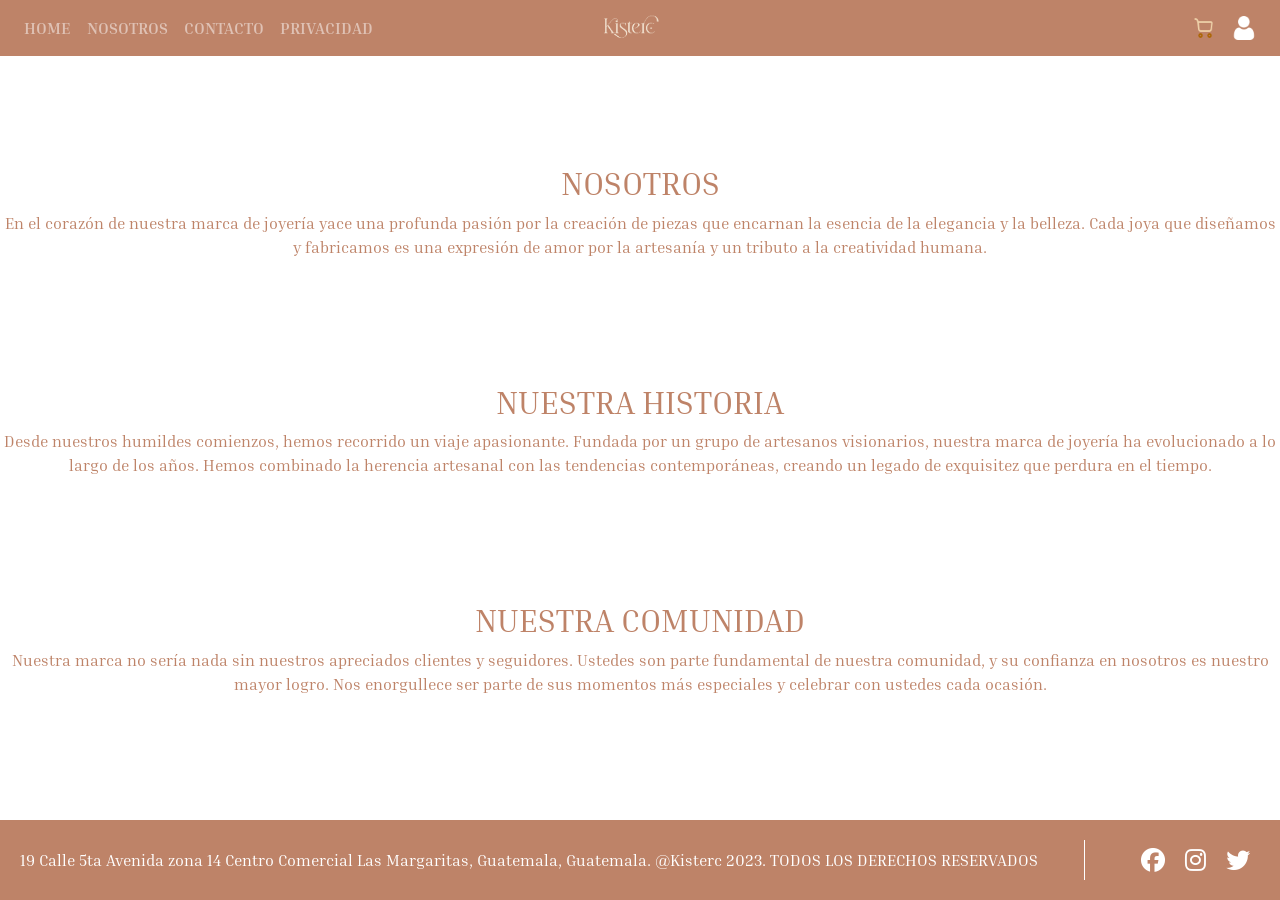
<file: docs/index.html>
<!DOCTYPE html>
<html>
    <head>
        <title>Kisterc Jewelry</title>
        <meta charset="utf-8">
        <meta name="viewport" content="width=device-width, user-scalable=no, initial-scale=1.0, maximum-scale=1.0, minimum-scale=1.0">
        <link rel="stylesheet" type="text/css" href="styles/index.css">
        <link rel="stylesheet" href="https://stackpath.bootstrapcdn.com/bootstrap/4.5.2/css/bootstrap.min.css">
        <link rel="stylesheet" href="https://cdnjs.cloudflare.com/ajax/libs/font-awesome/6.4.0/css/all.min.css" integrity="sha512-iecdLmaskl7CVkqkXNQ/ZH/XLlvWZOJyj7Yy7tcenmpD1ypASozpmT/E0iPtmFIB46ZmdtAc9eNBvH0H/ZpiBw==" crossorigin="anonymous" referrerpolicy="no-referrer" />
        <link rel="preconnect" href="https://fonts.gstatic.com">
        <link href="https://fonts.googleapis.com/css2?family=Inria+Serif:wght@400;700&display=swap" rel="stylesheet">
            
    </head>
    
    <body>
        <nav class="navbar navbar-expand-lg navbar-dark" style="background-color: #be8368">
            <button class="navbar-toggler" type="button" data-toggle="collapse" data-target="#navbarNav" aria-controls="navbarNav" aria-expanded="false" aria-label="Toggle navigation">
                <span class="navbar-toggler-icon"></span>
            </button>
            <div class="collapse navbar-collapse" id="navbarNav">
                <ul class="navbar-nav">
                    <li class="nav-item">
                        <a class="nav-link" href="home.html">HOME</a>
                    </li>
                    <li class="nav-item">
                        <a class="nav-link" href="index.html">NOSOTROS</a>
                    </li>
                    <li class="nav-item">
                        <a class="nav-link" href="contact.html">CONTACTO</a>
                    </li>
                    <li class="nav-item">
                        <a class="nav-link" href="contact.html">PRIVACIDAD</a>
                    </li>
                </ul>
            </div>
            <a class="navbar-brand navbar-logo" href="#">
                <img src="images/Logotipo2023.png" class="logo" alt="Logo" style="max-height: 80px;">
            </a>
            <ul class="navbar-nav ml-auto">
                <li class="nav-item">
                    <img src="images/Carrito.png" class="nav-link" alt="Carrito" style="max-height: 40px; filter: invert(1);">
                </li>
                <li class="nav-item">
                    <img src="images/usuario.png" class="nav-link" alt="Usuario" style="max-height: 40px; filter: invert(1);">
                </li>
            </ul>
        </nav>
        
        <div class="section">
            <h2 style="color: #be8368; text-align: center;">NOSOTROS</h2>
            <p style="color: #be8368; text-align: center;">
                En el corazón de nuestra marca de joyería yace una profunda pasión por la creación de piezas que encarnan la esencia de la elegancia y la belleza. Cada joya que diseñamos y fabricamos es una expresión de amor por la artesanía y un tributo a la creatividad humana.
            </p>
        </div>
        
        <div class="section">
            <h2 style="color: #be8368; text-align: center;">NUESTRA HISTORIA</h2>
            <p style="color: #be8368; text-align: center;">
                Desde nuestros humildes comienzos, hemos recorrido un viaje apasionante. Fundada por un grupo de artesanos visionarios, nuestra marca de joyería ha evolucionado a lo largo de los años. Hemos combinado la herencia artesanal con las tendencias contemporáneas, creando un legado de exquisitez que perdura en el tiempo.
            </p>
        </div>
        
        <div class="section">
            <h2 style="color: #be8368; text-align: center;">NUESTRA COMUNIDAD</h2>
            <p style="color: #be8368; text-align: center;">
                Nuestra marca no sería nada sin nuestros apreciados clientes y seguidores. Ustedes son parte fundamental de nuestra comunidad, y su confianza en nosotros es nuestro mayor logro. Nos enorgullece ser parte de sus momentos más especiales y celebrar con ustedes cada ocasión.
            </p>
        </div>
        
        <footer class="footer">
            <div class="footer-text">
                19 Calle 5ta Avenida zona 14 Centro Comercial Las Margaritas, Guatemala, Guatemala. @Kisterc 2023. TODOS LOS DERECHOS RESERVADOS
            </div>
            <div class="footer-divider"></div>
            <div class="footer-icons">
                <a href="#"><i class="fab fa-facebook"></i></a>
                <a href="#"><i class="fab fa-instagram"></i></a>
                <a href="#"><i class="fab fa-twitter"></i></a>
            </div>
        </footer>
    <script src="https://code.jquery.com/jquery-3.5.1.slim.min.js"></script>
    <script src="https://cdn.jsdelivr.net/npm/@popperjs/core@2.5.3/dist/umd/popper.min.js"></script>
    <script src="https://stackpath.bootstrapcdn.com/bootstrap/4.5.2/js/bootstrap.min.js"></script>
    </body>
</html>
</file>
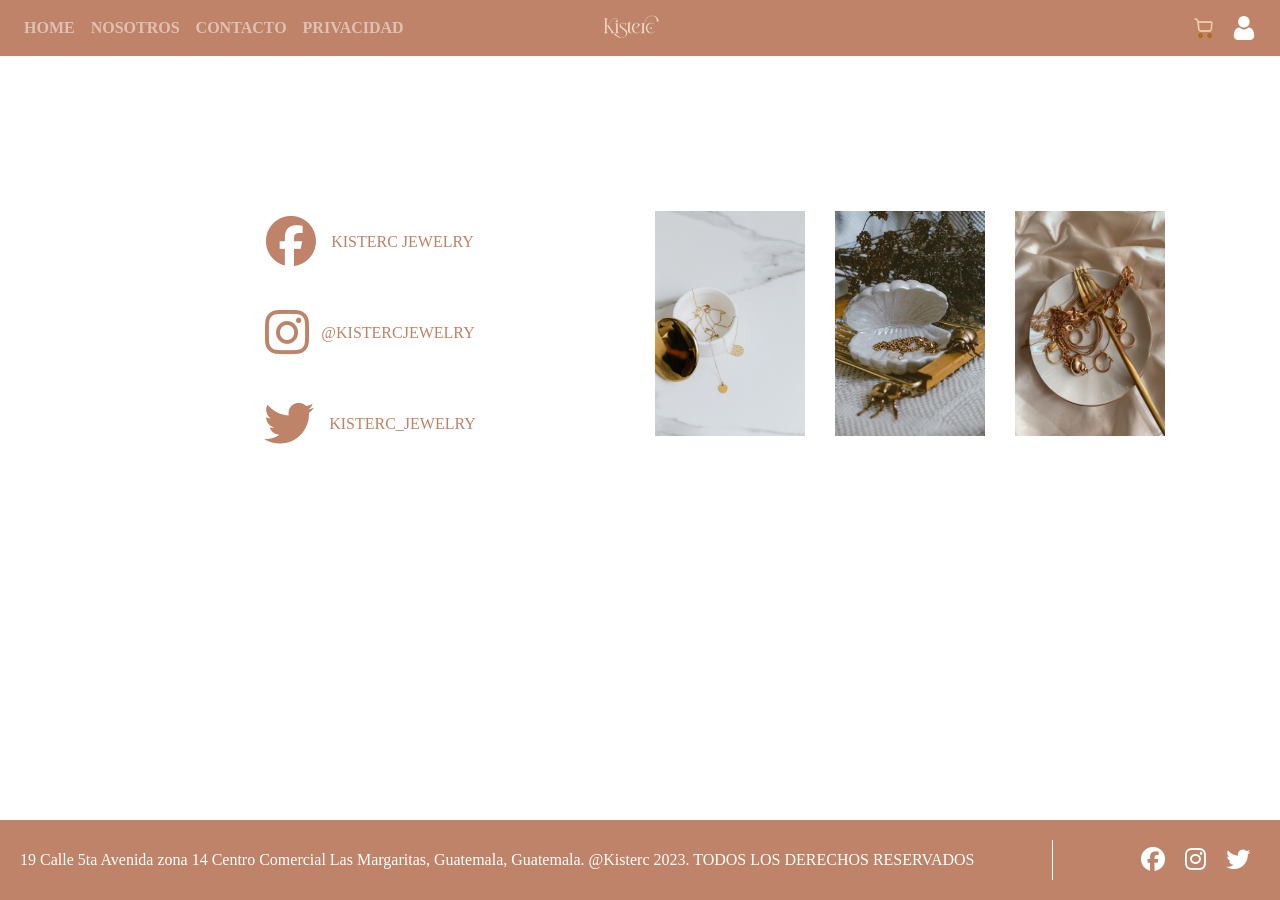
<file: docs/contact.html>
<!DOCTYPE html>
<html>
<head>
    <title>Kisterc Jewelry</title>
    <meta charset="utf-8">
    <meta name="viewport" content="width=device-width, user-scalable=no, initial-scale=1.0, maximum-scale=1.0, minimum-scale=1.0">
    <link rel="stylesheet" type="text/css" href="styles/contact.css">
    <link rel="stylesheet" href="https://stackpath.bootstrapcdn.com/bootstrap/4.5.2/css/bootstrap.min.css">
    <link rel="stylesheet" href="https://cdnjs.cloudflare.com/ajax/libs/font-awesome/6.4.0/css/all.min.css" integrity="sha512-iecdLmaskl7CVkqkXNQ/ZH/XLlvWZOJyj7Yy7tcenmpD1ypASozpmT/E0iPtmFIB46ZmdtAc9eNBvH0H/ZpiBw==" crossorigin="anonymous" referrerpolicy="no-referrer" />
</head>

<body>
    <nav class="navbar navbar-expand-lg navbar-dark" style="background-color: #be8368">
        <button class="navbar-toggler" type="button" data-toggle="collapse" data-target="#navbarNav" aria-controls="navbarNav" aria-expanded="false" aria-label="Toggle navigation">
            <span class="navbar-toggler-icon"></span>
        </button>
        <div class="collapse navbar-collapse" id="navbarNav">
            <ul class="navbar-nav">
                <li class="nav-item">
                    <a class="nav-link" href="home.html">HOME</a>
                </li>
                <li class="nav-item">
                    <a class="nav-link" href="index.html">NOSOTROS</a>
                </li>
                <li class="nav-item">
                    <a class="nav-link" href="contact.html">CONTACTO</a>
                </li>
                <li class="nav-item">
                    <a class="nav-link" href="#">PRIVACIDAD</a>
                </li>
            </ul>
        </div>
        <a class="navbar-brand navbar-logo" href="#">
            <img src="images/Logotipo2023.png" class="logo" alt="Logo" style="max-height: 80px;">
        </a>
        <ul class="navbar-nav ml-auto">
            <li class="nav-item">
                <img src="images/Carrito.png" class="nav-link" alt="Carrito" style="max-height: 40px; filter: invert(1);">
            </li>
            <li class="nav-item">
                <img src="images/usuario.png" class="nav-link" alt="Usuario" style="max-height: 40px; filter: invert(1);">
            </li>
        </ul>
    </nav>
    <section class="contact-section">
        <div class="container">
            <div class="row">
                <div class="col-md-6">
                    <div class="social-media">
                        <div class="social-icon">
                            <a href="#"><i class="fab fa-facebook"></i></a>
                            <span style="margin-left: 15px;">KISTERC JEWELRY</span>
                        </div>
                        <div class="social-icon">
                            <a href="#"><i class="fab fa-instagram"></i></a>
                            <span style="margin-left: 12px;">@KISTERCJEWELRY</span>
                        </div>
                        <div class="social-icon">
                            <a href="#"><i class="fab fa-twitter"></i></a>
                            <span style="margin-left: 15px;">KISTERC_JEWELRY</span>
                        </div>
                    </div>
                </div>
                <div class="col-md-6">
                    <div class="images">
                        <div class="row flex-md-row flex-column justify-content-center">
                            <div class="col-12 col-md-4 mb-2">
                                <img src="images/Joyeria1.jpg" alt="Image 1" class="image img-fluid" style="height: 225px; width: 200px;"> 
                            </div>
                            <div class="col-12 col-md-4 mb-2">
                                <img src="images/Joyeria2.jpg" alt="Image 2" class="image img-fluid" style="height: 225px; width: 200px;">
                            </div>
                            <div class="col-12 col-md-4 mb-2">
                                <img src="images/Joyeria3.jpg" alt="Image 3" class="image img-fluid" style="height: 225px; width: 200px;">
                            </div>
                        </div>
                    </div>
                </div>
            </div>
        </div>
    </section>

    <footer class="footer">
        <div class="footer-text">
            19 Calle 5ta Avenida zona 14 Centro Comercial Las Margaritas, Guatemala, Guatemala. @Kisterc 2023. TODOS LOS DERECHOS RESERVADOS
        </div>
        <div class="footer-divider"></div>
        <div class="footer-icons">
            <a href="#"><i class="fab fa-facebook"></i></a>
            <a href="#"><i class="fab fa-instagram"></i></a>
            <a href="#"><i class="fab fa-twitter"></i></a>
        </div>
    </footer>
        <script src="https://code.jquery.com/jquery-3.5.1.slim.min.js"></script>
        <script src="https://cdn.jsdelivr.net/npm/@popperjs/core@2.5.3/dist/umd/popper.min.js"></script>
        <script src="https://stackpath.bootstrapcdn.com/bootstrap/4.5.2/js/bootstrap.min.js"></script>
</body>
</html>
</file>
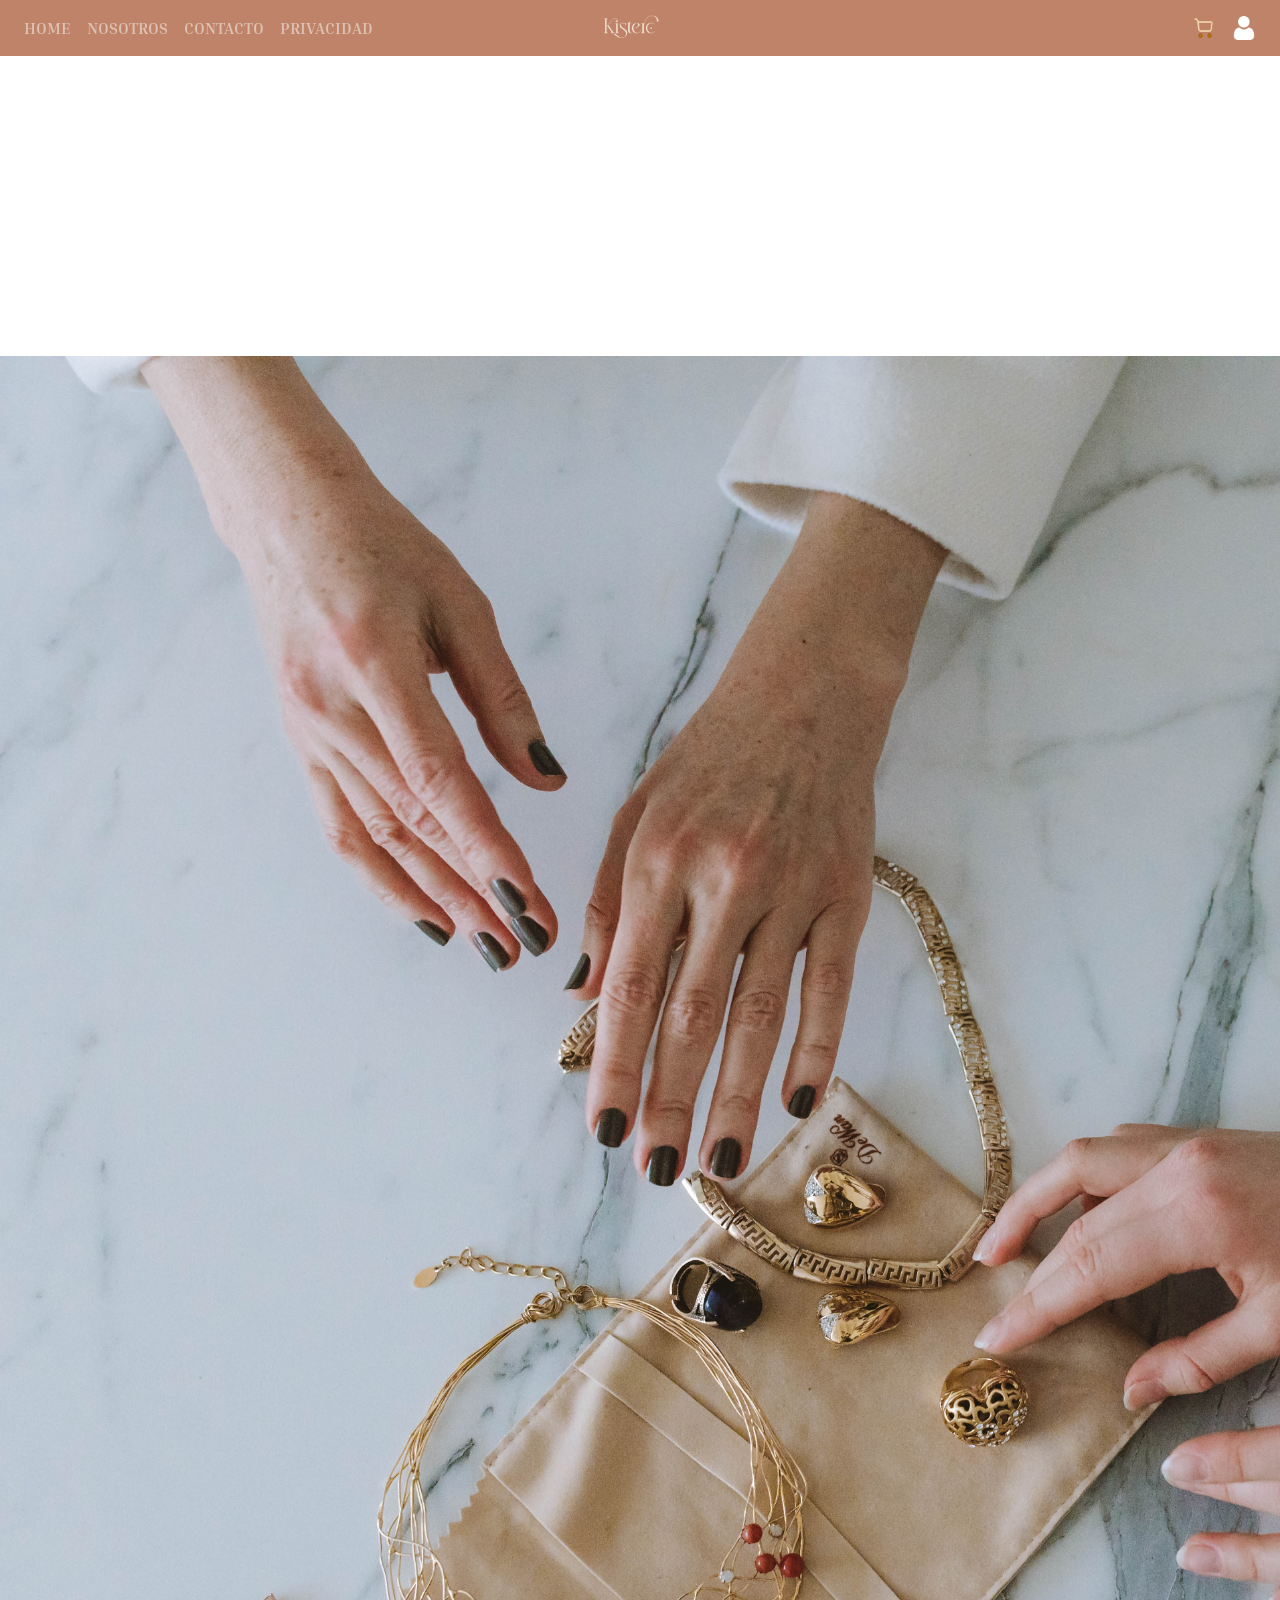
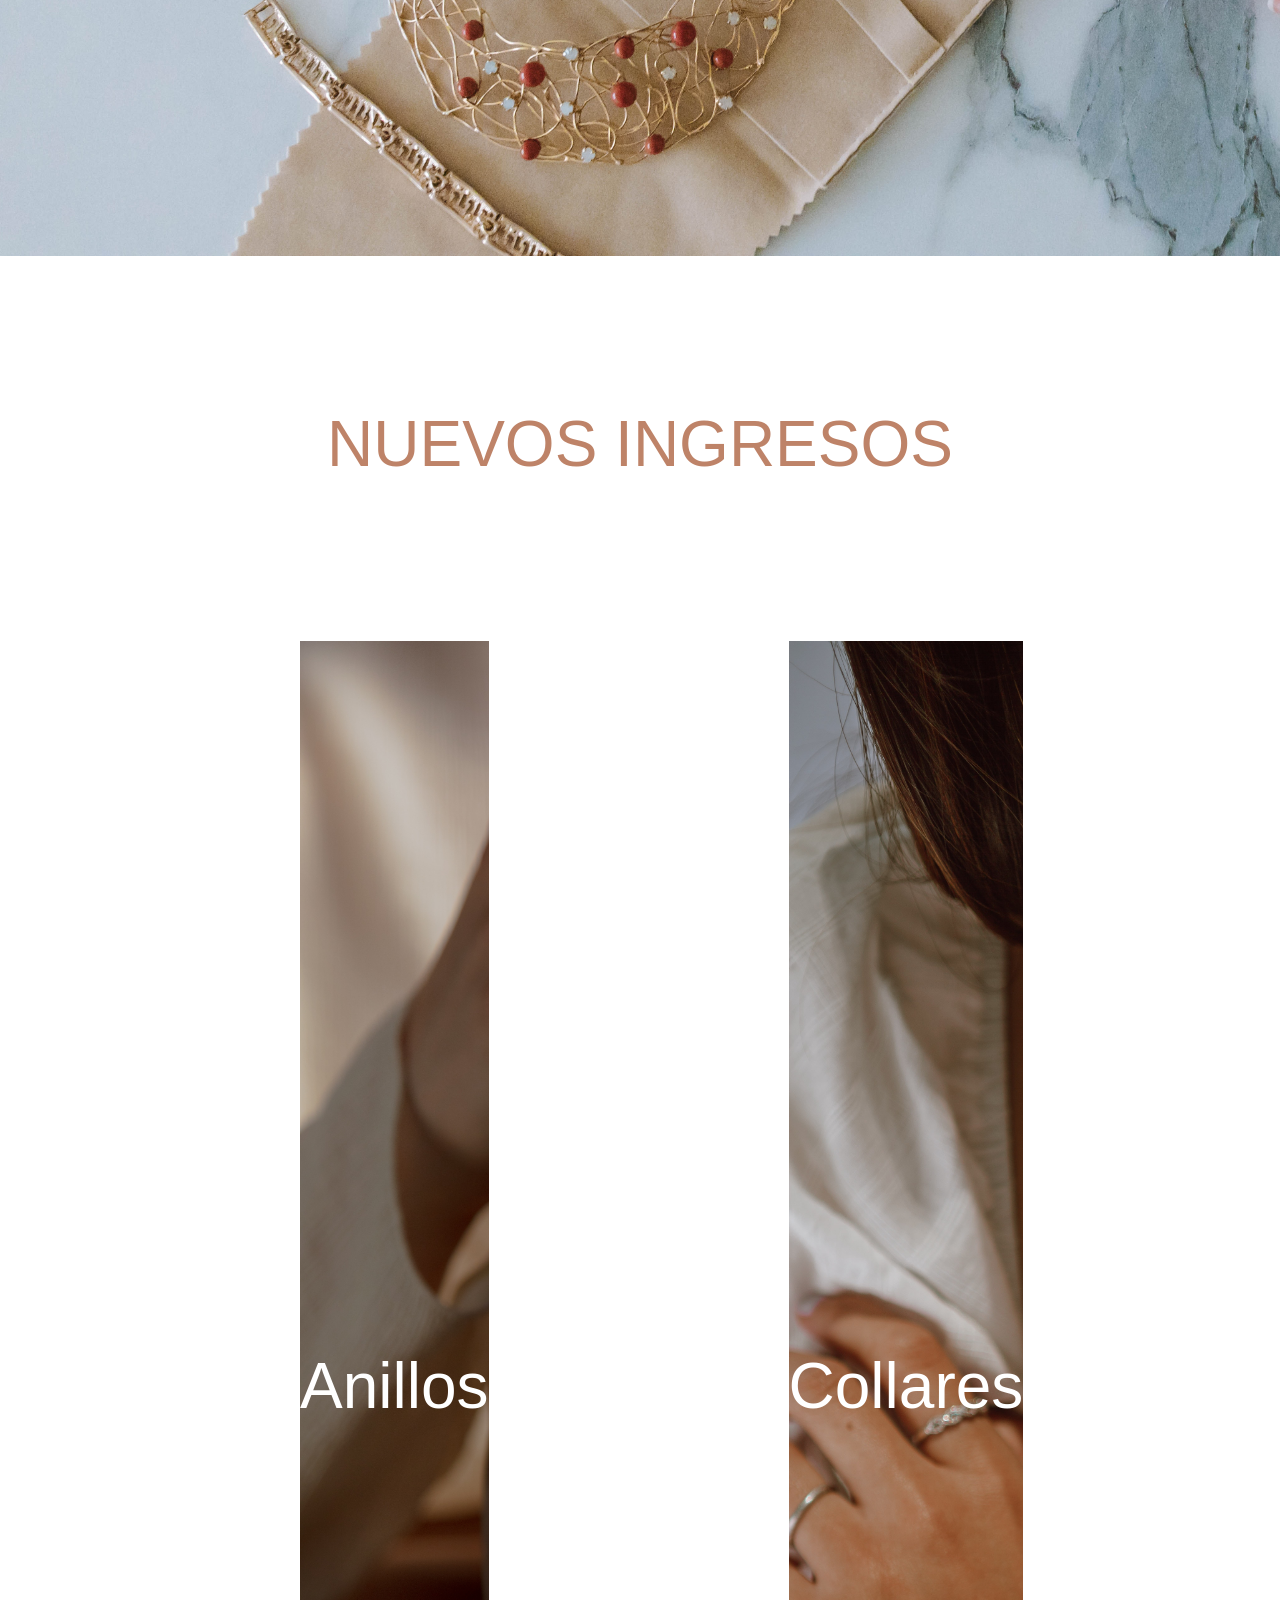
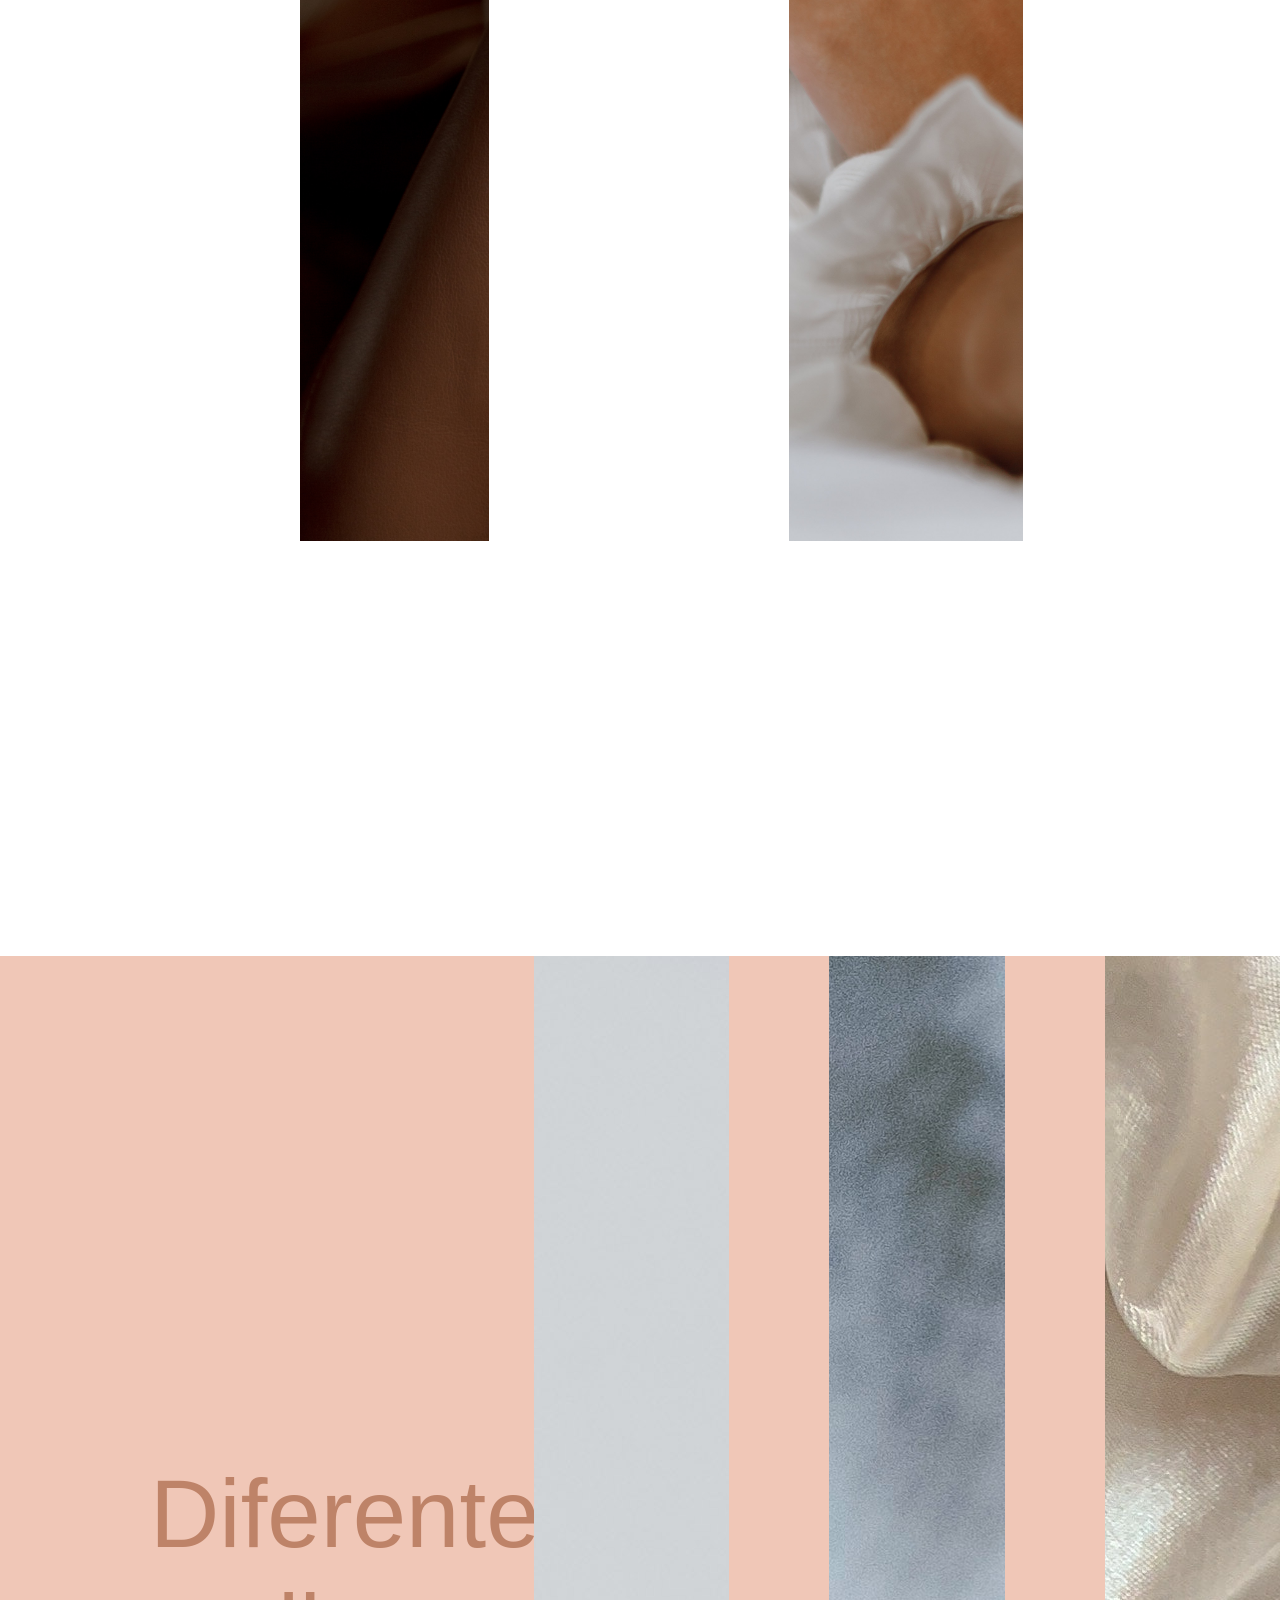
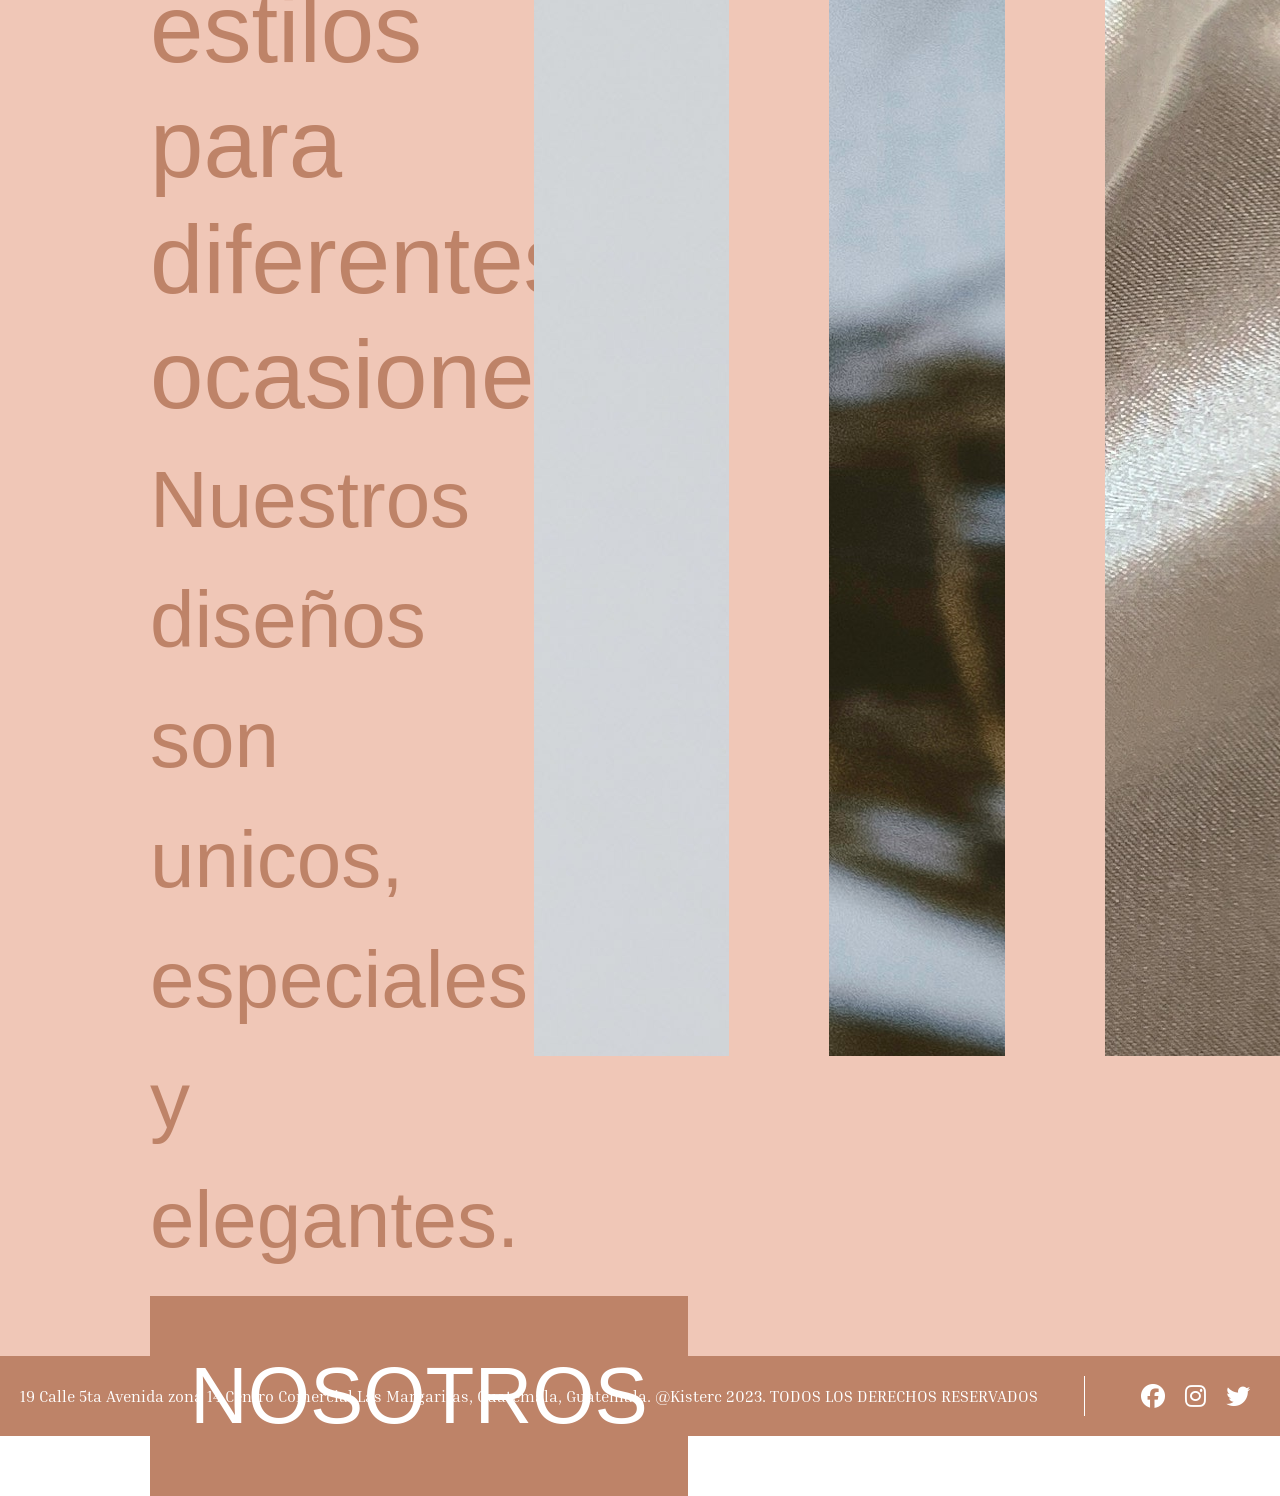
<file: docs/home.html>
<!DOCTYPE html>
<html>
    <!-- estructura básica de head, tal como se explica en el pdf de referencia-->
    <head>
        <title>Kisterc Jewelry</title>
        <meta charset="utf-8">
        <meta name="viewport" content="width=device-width, user-scalable=no, initial-scale=1.0, maximum-scale=1.0, minimum-scale=1.0">
        <link rel="stylesheet" type="text/css" href="styles/home.css">
        <link rel="stylesheet" href="https://stackpath.bootstrapcdn.com/bootstrap/4.5.2/css/bootstrap.min.css">
        <link rel="stylesheet" href="https://cdnjs.cloudflare.com/ajax/libs/font-awesome/6.4.0/css/all.min.css" integrity="sha512-iecdLmaskl7CVkqkXNQ/ZH/XLlvWZOJyj7Yy7tcenmpD1ypASozpmT/E0iPtmFIB46ZmdtAc9eNBvH0H/ZpiBw==" crossorigin="anonymous" referrerpolicy="no-referrer" />
        <link rel="preconnect" href="https://fonts.gstatic.com">
        <link href="https://fonts.googleapis.com/css2?family=Inria+Serif:wght@400;700&display=swap" rel="stylesheet">    
    </head>
    
    <body>
        <nav class="navbar navbar-expand-lg navbar-dark" style="background-color: #be8368">
            <button class="navbar-toggler" type="button" data-toggle="collapse" data-target="#navbarNav" aria-controls="navbarNav" aria-expanded="false" aria-label="Toggle navigation">
                <span class="navbar-toggler-icon"></span>
            </button>
            <div class="collapse navbar-collapse" id="navbarNav">
                <ul class="navbar-nav">
                    <li class="nav-item">
                        <a class="nav-link" href="home.html">HOME</a>
                    </li>
                    <li class="nav-item">
                        <a class="nav-link" href="index.html">NOSOTROS</a>
                    </li>
                    <li class="nav-item">
                        <a class="nav-link" href="contact.html">CONTACTO</a>
                    </li>
                    <li class="nav-item">
                        <a class="nav-link" href="contact.html">PRIVACIDAD</a>
                    </li>
                </ul>
            </div>
            <a class="navbar-brand navbar-logo" href="#">
                <img src="images/Logotipo2023.png" class="logo" alt="Logo" style="max-height: 80px;">
            </a>
            <ul class="navbar-nav ml-auto">
                <li class="nav-item">
                    <img src="images/Carrito.png" class="nav-link" alt="Carrito" style="max-height: 40px; filter: invert(1);">
                </li>
                <li class="nav-item">
                    <img src="images/usuario.png" class="nav-link" alt="Usuario" style="max-height: 40px; filter: invert(1);">
                </li>
            </ul>
        </nav>
        
        <div class="banner"></div>

    <section class="section-1">
        <h1>NUEVOS INGRESOS</h1>
         <div class="section-1-container">
                <div class="section-1-column-1">
                    <h1>Anillos</h1> 
                </div>

                <div class="section-1-column-2">
                    <h1>Collares</h1>
                    <!-- <img src="images/Collares.jpg"/> -->
                </div>

                <div class="section-1-column-3">
                    <h1>Aretes</h1>
                    <!-- <img src="images/Aretes.jpg"/> -->
                </div>
            
                <div class="section-1-column-4">
                    <h1>Brazaletes</h1>
                    <!-- <img src="images/Brazaletes.jpg"/> -->
                </div>
            </div>  
    </section>
        
    <section class="section-2">
        <div class="section-2-left">
            <h1>Diferentes estilos para diferentes ocasiones</h1>
            <p>Nuestros diseños son unicos, especiales y elegantes.</p>
            <button>NOSOTROS</button>
        </div>
        <!-- <div class="section-2-picture-1" style="width: 100%;"></div> -->

        <div class="section-2-pictures">
            <div class="section-2-picture-1"></div>
            <div class="section-2-picture-2"></div>
            <div class="section-2-picture-3"></div>
        </div>

    </section>
     

    <footer class="footer">
        <div class="footer-text">
            19 Calle 5ta Avenida zona 14 Centro Comercial Las Margaritas, Guatemala, Guatemala. @Kisterc 2023. TODOS LOS DERECHOS RESERVADOS
        </div>
        <div class="footer-divider"></div>
        <div class="footer-icons">
            <a href="#"><i class="fab fa-facebook"></i></a>
            <a href="#"><i class="fab fa-instagram"></i></a>
            <a href="#"><i class="fab fa-twitter"></i></a>
        </div>
    </footer>
<script src="https://code.jquery.com/jquery-3.5.1.slim.min.js"></script>
<script src="https://cdn.jsdelivr.net/npm/@popperjs/core@2.5.3/dist/umd/popper.min.js"></script>
<script src="https://stackpath.bootstrapcdn.com/bootstrap/4.5.2/js/bootstrap.min.js"></script>
    </body> 
</html>
</file>
<file: docs/styles/index.css>
body {
     margin: 0;
    background-color: white;
    font-size: 16px; /* Ajusta el tamaño de fuente base */
    display: flex;
    flex-direction: column;
    min-height: 100vh;
    font-family: 'Inria Serif', serif; 
}

header {
    background-color: #be8368;
    width: 100%;
    height: 100px; /* Ajusta la altura */
    display: flex;
    justify-content: flex-start; /* Alinea el logotipo a la izquierda del header */
    align-items: center; /* Centra verticalmente el contenido */
}

header a {
    text-decoration: none;
    color: white;
    font-weight: 600;
    font-size: 2.5em; /* Ajusta el tamaño de fuente y lo hace más grande */
    text-align: center; /* Ajusta el alineamiento al centro */
    flex-grow: 1; /* Expande para llenar el espacio disponible */
}
.navbar-logo {
    position: absolute;
    left: 50%;
    transform: translateX(-50%);
    width:100px;
}
.navbar-nav .nav-item .nav-link img {
    filter: invert(1); /* Hace que los iconos sean blancos */
    width: 100px;
}
.navbar-nav .nav-item .nav-link {
            font-size: 1em;
            text-align: center;
        }
.nav-link {
    font-family: 'Inria Serif', serif; /* Cambia "Arial, sans-serif" al tipo de letra que desees */
    font-size: 16px; /* Tamaño de fuente */
    font-weight: 800; /* Peso de fuente (opcional) */
}
.footer {
    background-color: #be8368;
    color: white;
    text-align: center; /* Alinea el texto al centro */
    padding: 20px;
    display: flex;
    justify-content: space-between; /* Separa el texto e íconos */
    align-items: center;
    margin-top: auto;
    font-family: 'Inria Serif', serif; 
}
.footer-icons {
    display: flex;
}
.footer-icons a {
    font-size: 24px;
    color: white;
    margin: 0 10px;
}
.footer-divider {
    background-color: white;
    width: 1px;
    height: 40px; /* Ajusta la altura de la línea blanca vertical */
    margin: 0 10px;
}
.section{
    margin-top: auto;
    font-family: 'Inria Serif', serif; 
}
</file>
<file: docs/styles/contact.css>
body {
    margin: 0;
    background-color: white;
    font-size: 16px; /* Ajusta el tamaño de fuente base */
    display: flex;
    flex-direction: column;
    min-height: 100vh;
}

header {
    background-color: #be8368;
    width: 100%;
    height: 100px; /* Ajusta la altura */
    display: flex;
    justify-content: flex-start; /* Alinea el logotipo a la izquierda del header */
    align-items: center; /* Centra verticalmente el contenido */
    font-family: 'Inria Serif', serif; 
}

header a {
    text-decoration: none;
    color: white;
    font-weight: 600;
    font-size: 2.5em; /* Ajusta el tamaño de fuente y lo hace más grande */
    text-align: center; /* Ajusta el alineamiento al centro */
    flex-grow: 1; /* Expande para llenar el espacio disponible */
}

.navbar-logo {
    position: absolute;
    left: 50%;
    transform: translateX(-50%);
    width:100px;
}
.navbar-nav .nav-item .nav-link img {
    filter: invert(1); /* Hace que los iconos sean blancos */
}
.navbar-nav .nav-item .nav-link {
            font-size: 1em;
            text-align: center;
        }
.nav-link {
    font-family: 'Inria Serif', serif;  /* Cambia "Arial, sans-serif" al tipo de letra que desees */
    font-size: 16px; /* Tamaño de fuente */
    font-weight: 800; /* Peso de fuente (opcional) */
}
.footer {
    background-color: #be8368;
    color: white;
    text-align: center; /* Alinea el texto al centro */
    padding: 20px;
    display: flex;
    justify-content: space-between; /* Separa el texto e íconos */
    align-items: center;
    margin-top: auto;
    font-family: 'Inria Serif', serif; 
}
.footer-icons {
    display: flex;
}
.footer-icons a {
    font-size: 24px;
    color: white;
    margin: 0 10px;
}
.footer-divider {
    background-color: white;
    width: 1px;
    height: 40px; /* Ajusta la altura de la línea blanca vertical */
    margin: 0 10px;
}
.contact-section .fab {
    font-size: 50px; /* Aumentar el tamaño de los íconos */
    color: #be8368; /* Cambiar el color a blanco */
    margin-top: auto;
}
.contact-section {
    font-family: 'Inria Serif', serif; 

    display: flex;
    flex-direction: row; /* Cambia la dirección de los elementos a fila (horizontal) */
    align-items: center; /* Alinea los elementos al centro */
    justify-content: space-between;
    padding: 100px; /* Añadir relleno para crear espacio entre el navbar y la sección de contacto */
}

.images {
    display: flex;
    flex-direction: row; /* Cambia la dirección de las imágenes a fila (horizontal) */
    align-items: center; /* Alinea las imágenes al centro */
    margin: 55px 0; /* Agregar margen superior e inferior para separación */
    
}

.image {
    height: 200px;
    width: 200px; /* Tamaño fijo para todas las imágenes */
    margin-right: 20px; /* Agrega espacio entre las imágenes si es necesario */
}

.social-media {
    display: flex;
    flex-direction: column; /* Cambia la dirección de las redes sociales a fila (horizontal) */
    align-items: center; /* Alinea las redes sociales al centro */
    margin-top: 20px; /* Agregar margen superior para separación */
    color: #be8368; /* Cambiar el color del texto a café */
}

.social-icon {
    display: flex;
    align-items: center;
    margin-top: 40px; /* Agregar margen entre los íconos de redes sociales */
}

.social-icon img {
    width: 30px;
    filter: invert(0); /* Cambiado a invert(0) para dar el tono café */
}
</file>
<file: docs/styles/home.css>
body {
    margin: 0;
    background-color: #fee4e4;
}

.navbar-logo {
    position: absolute;
    left: 50%;
    transform: translateX(-50%);
    width:100px;
}
.navbar-nav .nav-item .nav-link img {
    filter: invert(1); /* Hace que los iconos sean blancos */
}
.navbar-nav .nav-item .nav-link {
            font-size: 1em;
            text-align: center;
        }
.nav-link {
    font-family: 'Inria Serif', serif;  /* Cambia "Arial, sans-serif" al tipo de letra que desees */
    font-size: 16px; /* Tamaño de fuente */
    font-weight: 800; /* Peso de fuente (opcional) */
}
.banner {
    width: 100%;
    height: 1500px;
    margin-top: 300px;
    background-image: url("../images/Jewelry.jpg");
    background-position-y: 65%;
    background-size: cover;
}

.section-1 {
    margin: 150px;
    height: 2000px;
}

.section-1 h1 {
    text-align-last: center;
    font-size: 4em;
    color: #be8368;
}

.section-1-container {
    display: flex;
    flex-direction: row;
}

.section-1-container h1 {
    color: white;
}

.section-1-container div {
    width: 25%;
    height: 1500px;
    margin: 150px;
    background-position-y: 65%;
    background-size: cover;
    display: flex;
    align-items: center;
    justify-content: center;
}

.section-1-column-1 {
    background-image: url("../images/Anillos.jpg");
}

.section-1-column-2 {
    background-image: url("../images/Collares.jpg");
}

.section-1-column-3 {
    background-image: url("../images/Aretes.jpg");
}

.section-1-column-4 {
    background-image: url("../images/Brazaletes.jpg");
}

.section-2 {
    margin-top: 150px;
    height: 2000px;
    background-color: #f0c7b7;
    display: flex;
    flex-direction: row;
}

.section-2-left {
    padding: 150px;
    padding-top: 500px;
    width: 30%;
}

.section-2-left h1 {
    font-size: 6em;
    color: #be8368;
}

.section-2-left p {
    font-size: 5em;
    color: #be8368;
}

.section-2-left button {
    font-size: 5em;
    background-color: #be8368;
    color: white;
    border: none;
    padding: 0.5em;
}

.section-2-pictures {
    width: 100%;
    padding: 150px;
    height: 1700px;
    background-position-y: 65%;
    background-size: cover;
    display: flex;
    align-items: center;
    justify-content: flex-end;
    padding-right: 0;
}

.section-2-picture-1 {
    background-image: url("../images/Joyeria1.jpg");
    width: 33.33%;
    height: 1700px;
    margin-right: 100px;
}

.section-2-picture-2 {
    background-image: url("../images/Joyeria2.jpg");
    width: 30%;
    height: 1700px;
    margin-right: 100px;
}

.section-2-picture-3 {
    background-image: url("../images/Joyeria3.jpg");
    width: 30%;
    height: 1700px;
}
.footer {
    background-color: #be8368;
    color: white;
    text-align: center; /* Alinea el texto al centro */
    padding: 20px;
    display: flex;
    justify-content: space-between; /* Separa el texto e íconos */
    align-items: center;
    margin-top: auto;
    font-family: 'Inria Serif', serif; 
}
.footer-icons {
    display: flex;
}
.footer-icons a {
    font-size: 24px;
    color: white;
    margin: 0 10px;
}
.footer-divider {
    background-color: white;
    width: 1px;
    height: 40px; /* Ajusta la altura de la línea blanca vertical */
    margin: 0 10px;
}
</file>
